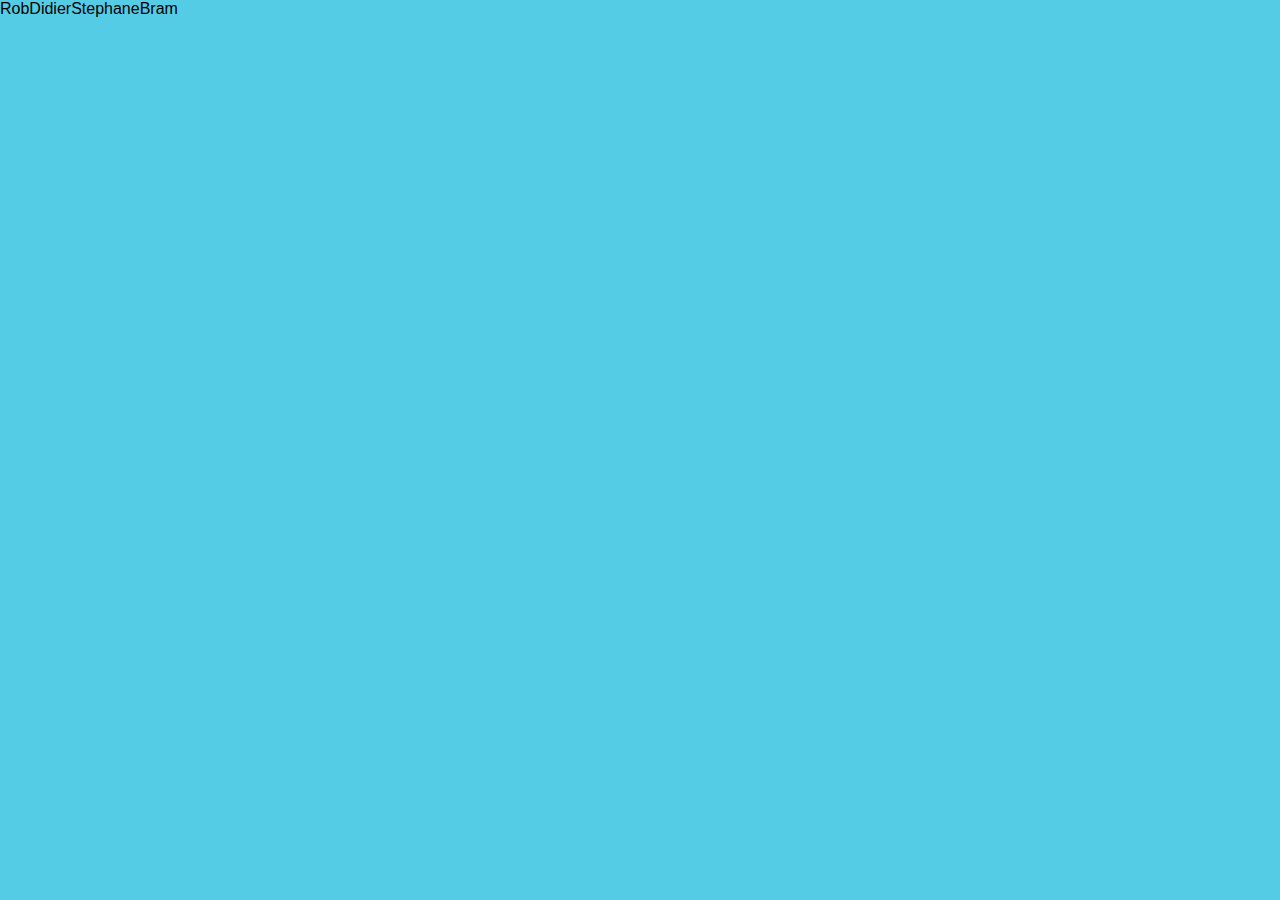
<file: index.html>
<!doctype html>
<html lang="en">
	<head>
		<meta charset="UTF-8">
		<title>Home</title>
		
		<link rel="stylesheet" href="css/normalize.css" />
		<link rel="stylesheet" href="css/style.css" />
	</head>
	<body>

		<nav>
			<ul>
				<li>Rob</li>
				<li>Didier</li>
				<li>Stephane</li>
				<li>Bram</li>
			</ul>
		</nav>
		
	</body>
</html>
</file>
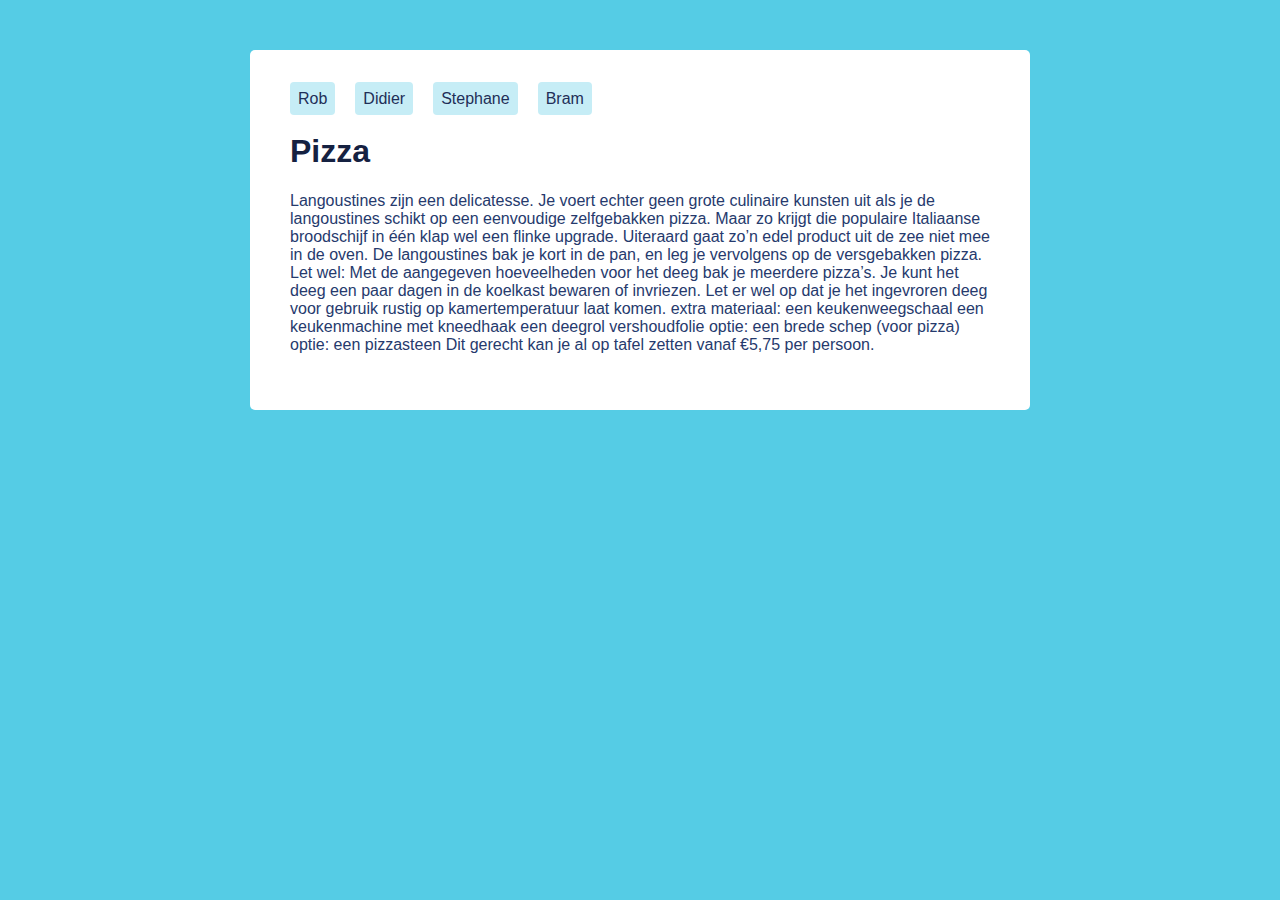
<file: Bram.html>
<!doctype html>
<html lang="en">
	<head>
		<meta charset="UTF-8">
		<title>Bram</title>
		
		<link rel="stylesheet" href="css/normalize.css" />
		<link rel="stylesheet" href="css/style.css" />
	</head>
	<body>
		<div id="container">
			<nav>
				<ul>
					<li><a href="rob.html">Rob</a></li>
					<li><a href="didier.html">Didier</a></li>
					<li><a href="Stephane.html">Stephane</a></li>
					<li><a href="Bram.html">Bram</a></li>
				</ul>
			</nav>
        
        <section id="content">
            <h1>Pizza</h1>
            
            <p>
            
                Langoustines zijn een delicatesse. Je voert echter geen grote culinaire kunsten uit als je de langoustines schikt op een eenvoudige zelfgebakken pizza. Maar zo krijgt die populaire Italiaanse broodschijf in één klap wel een flinke upgrade. Uiteraard gaat zo’n edel product uit de zee niet mee in de oven. De langoustines bak je kort in de pan, en leg je vervolgens op de versgebakken pizza.

Let wel: Met de aangegeven hoeveelheden voor het deeg bak je meerdere pizza’s. Je kunt het deeg een paar dagen in de koelkast bewaren of invriezen. Let er wel op dat je het ingevroren deeg voor gebruik rustig op kamertemperatuur laat komen.

extra materiaal:

een keukenweegschaal
een keukenmachine met kneedhaak
een deegrol
vershoudfolie
optie: een brede schep (voor pizza)
optie: een pizzasteen
 
Dit gerecht kan je al op tafel zetten vanaf €5,75 per persoon.
            
            </p>
            
       </section>	
		</div><!--end container-->	
	</body>
</html>
</file>
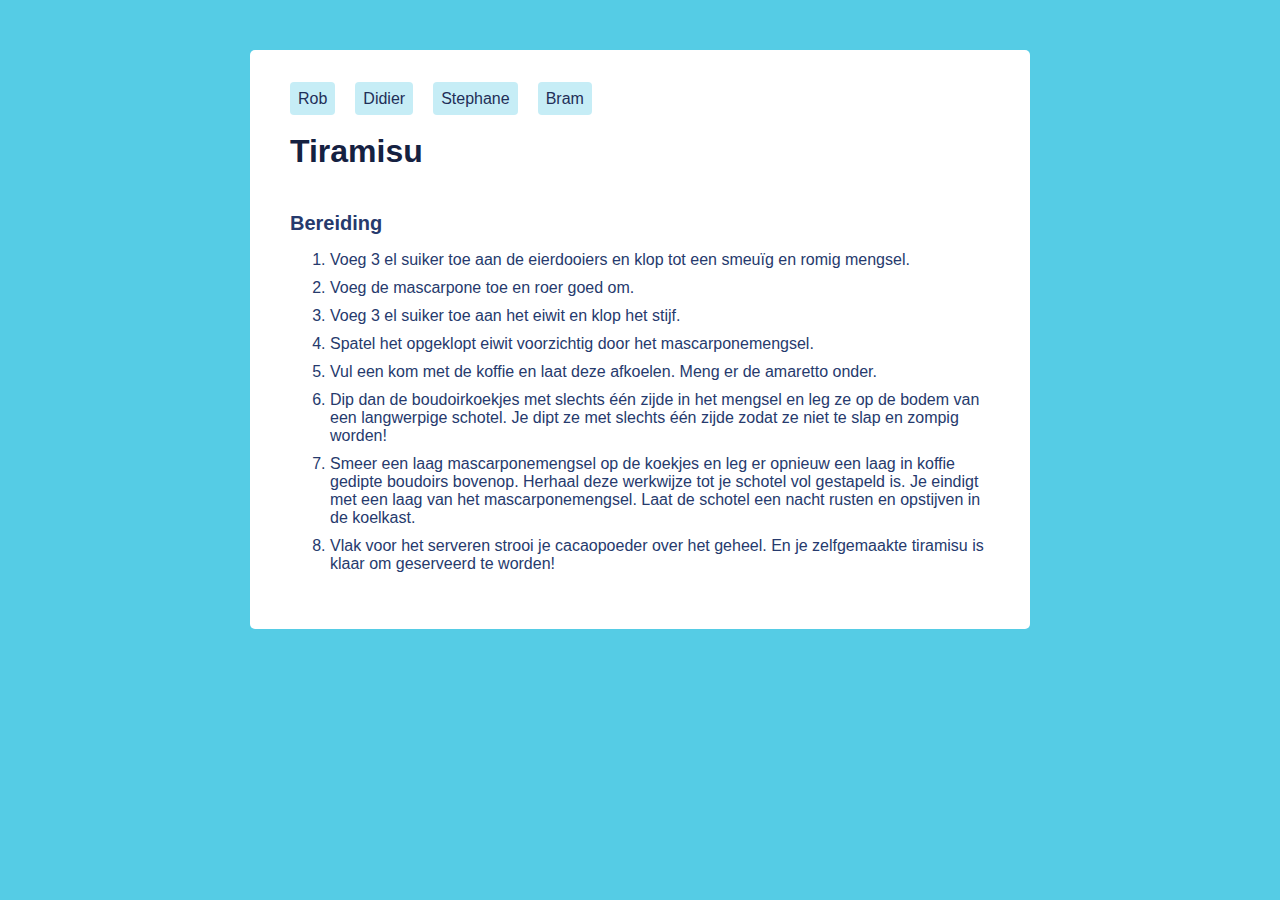
<file: didier.html>
<!doctype html>
<html lang="en">
	<head>
		<meta charset="UTF-8">
		<title>Didier</title>
		
		<link rel="stylesheet" href="css/normalize.css" />
		<link rel="stylesheet" href="css/style.css" />
	</head>
	<body>
		<div id="container">
			<nav>
				<ul>
					<li><a href="rob.html">Rob</a></li>
					<li><a href="didier.html">Didier</a></li>
					<li><a href="Stephane.html">Stephane</a></li>
					<li><a href="Bram.html">Bram</a></li>
				</ul>
			</nav>

			<section id="content">
			
				<h1>Tiramisu</h1>

				<h2>Bereiding</h2>
				
				<ol>
					<li>Voeg 3 el suiker toe aan de eierdooiers en klop tot een smeuïg en romig mengsel.</li>
					<li>Voeg de mascarpone toe en roer goed om.</li>
					<li>Voeg 3 el suiker toe aan het eiwit en klop het stijf.</li>
					<li>Spatel het opgeklopt eiwit voorzichtig door het mascarponemengsel.</li>
					<li>Vul een kom met de koffie en laat deze afkoelen. Meng er de amaretto onder.</li>
					<li>Dip dan de boudoirkoekjes met slechts één zijde in het mengsel en leg ze op de bodem van een langwerpige schotel. Je dipt ze met slechts één zijde zodat ze niet te slap en zompig worden!</li>
					<li>Smeer een laag mascarponemengsel op de koekjes en leg er opnieuw een laag in koffie gedipte boudoirs bovenop. Herhaal deze werkwijze tot je schotel vol gestapeld is. Je eindigt met een laag van het mascarponemengsel. Laat de schotel een nacht rusten en opstijven in de koelkast.</li>
					<li>Vlak voor het serveren strooi je cacaopoeder over het geheel. En je zelfgemaakte tiramisu is klaar om geserveerd te worden!</li>
				</ol>
						
			</section>	
		</div><!--end container-->		
	</body>
</html>
</file>
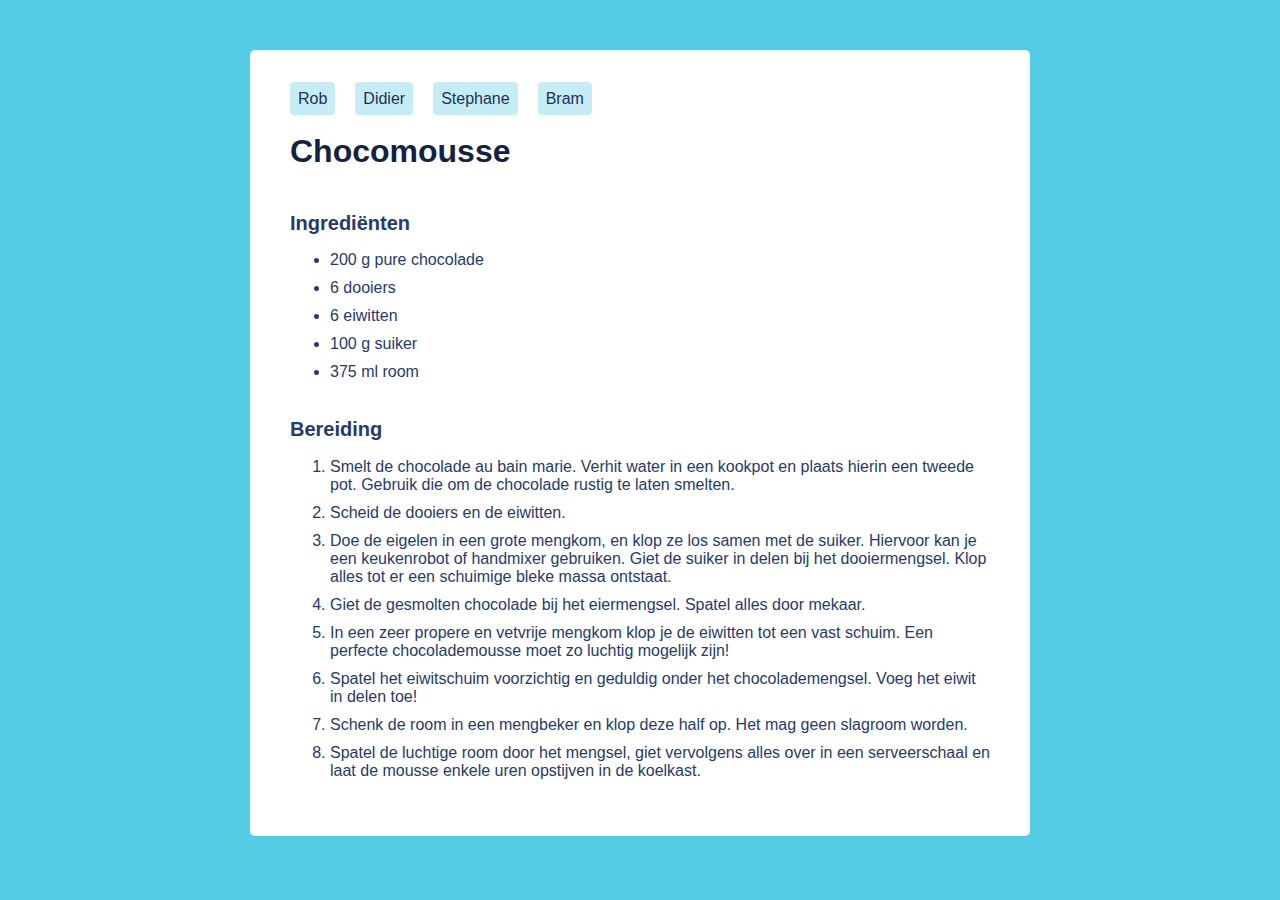
<file: rob.html>
<!doctype html>
<html lang="en">
<head>
	<meta charset="UTF-8">
	<title>Rob</title>

	<link rel="stylesheet" href="css/normalize.css" />
		<link rel="stylesheet" href="css/style.css" />
</head>
<body>

	<div id="container">
		<nav>
			<ul>
				<li><a href="rob.html">Rob</a></li>
				<li><a href="didier.html">Didier</a></li>
				<li><a href="Stephane.html">Stephane</a></li>
				<li><a href="Bram.html">Bram</a></li>
			</ul>
		</nav>
		<section id="content">

			<h1>Chocomousse</h1>

			<h2>Ingrediënten</h2>
			<ul>
				<li>200 g pure chocolade</li>
				<li>6 dooiers</li>
				<li>6 eiwitten</li>
				<li>100 g suiker</li>
				<li>375 ml room</li>
			</ul>

			<h2>Bereiding</h2>
			<ol>
				<li>Smelt de chocolade au bain marie. Verhit water in een kookpot en plaats hierin een tweede pot. Gebruik die om de chocolade rustig te laten smelten.</li>
				<li>Scheid de dooiers en de eiwitten.</li>
				<li>Doe de eigelen in een grote mengkom, en klop ze los samen met de suiker. Hiervoor kan je een keukenrobot of handmixer gebruiken. Giet de suiker in delen bij het dooiermengsel. Klop alles tot er een schuimige bleke massa ontstaat.</li>
				<li>Giet de gesmolten chocolade bij het eiermengsel. Spatel alles door mekaar. </li>
				<li>In een zeer propere en vetvrije mengkom klop je de eiwitten tot een vast schuim. Een perfecte chocolademousse moet zo luchtig mogelijk zijn!</li>
				<li>Spatel het eiwitschuim voorzichtig en geduldig onder het chocolademengsel. Voeg het eiwit in delen toe!</li>
				<li>Schenk de room in een mengbeker en klop deze half op. Het mag geen slagroom worden. </li>
				<li>Spatel de luchtige room door het mengsel, giet vervolgens alles over in een serveerschaal en laat de mousse enkele uren opstijven in de koelkast.</li>
			</ol>
		</section>
	</div><!--end container-->
</body>
</html>
</file>
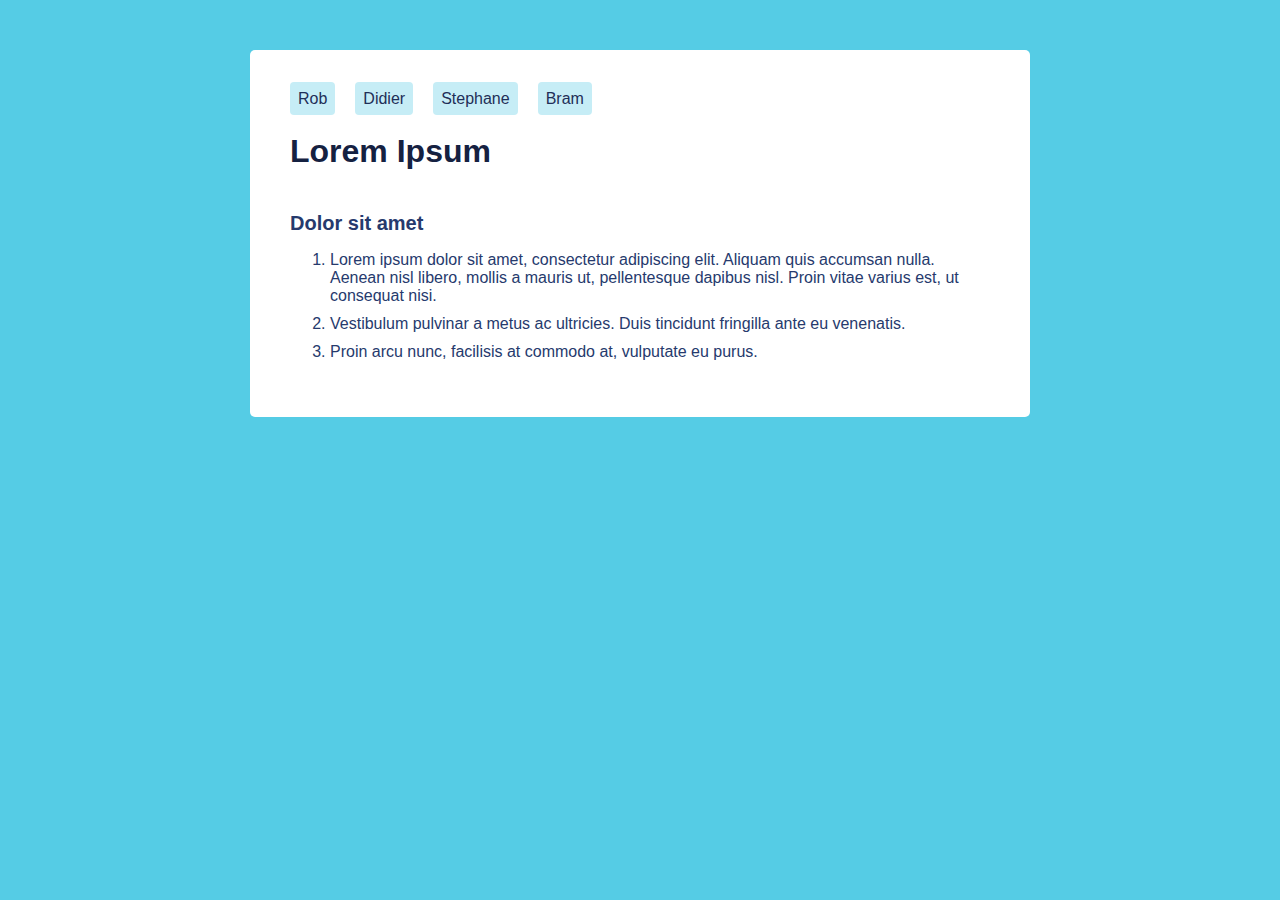
<file: Stephane.html>
<!doctype html>
<html lang="en">
	<head>
		<meta charset="UTF-8">
		<title>Stephane</title>
		
		<link rel="stylesheet" href="css/normalize.css" />
		<link rel="stylesheet" href="css/style.css" />
	</head>
	<body>
		<div id="container">
			<nav>
				<ul>
					<li><a href="rob.html">Rob</a></li>
					<li><a href="didier.html">Didier</a></li>
					<li><a href="Stephane.html">Stephane</a></li>
					<li><a href="Bram.html">Bram</a></li>
				</ul>
			</nav>

			<section id="content">
			
				<h1>Lorem Ipsum</h1>

				<h2>Dolor sit amet</h2>
				
				<ol>
					<li>Lorem ipsum dolor sit amet, consectetur adipiscing elit. Aliquam quis accumsan nulla. Aenean nisl libero, mollis a mauris ut, pellentesque dapibus nisl. Proin vitae varius est, ut consequat nisi.</li>
					<li>Vestibulum pulvinar a metus ac ultricies. Duis tincidunt fringilla ante eu venenatis.</li>
					<li>Proin arcu nunc, facilisis at commodo at, vulputate eu purus.</li>
				</ol>
						
			</section>	
		</div><!--end container-->		
	</body>
</html>
</file>
<file: css/style.css>
html{
	background-color: #55cce5;
}

#container{
	width: 700px;
	margin: 0 auto;
	background-color: white;
	padding: 40px;
	border-radius: 5px;
	margin-top: 50px;
	color: #263a6d;
}

nav ul li{
	list-style-type: none;
	float: left;
}

nav ul li a:link,
nav ul li a:visited,
nav ul li a:hover,
nav ul li a:active{
	padding: 8px;
	color: #1f2f58;
	background-color: #c6edf6;
	border-radius: 4px;
	text-decoration: none;
	margin-right: 20px;
}

nav ul li a:hover{
	color: white;
	background-color: #55a1e8;


}

nav ul{
	display: inline-block;
	margin: 0 auto;
	padding: 0;
}

nav{
	display: block;
}

h1{
	color: #152141;
}

h2{
	color: #263a6d;
	font-size: 20px;
	padding-top: 20px;
}

#content ul li, #content ol li{
	margin-bottom: 10px;
}
</file>
